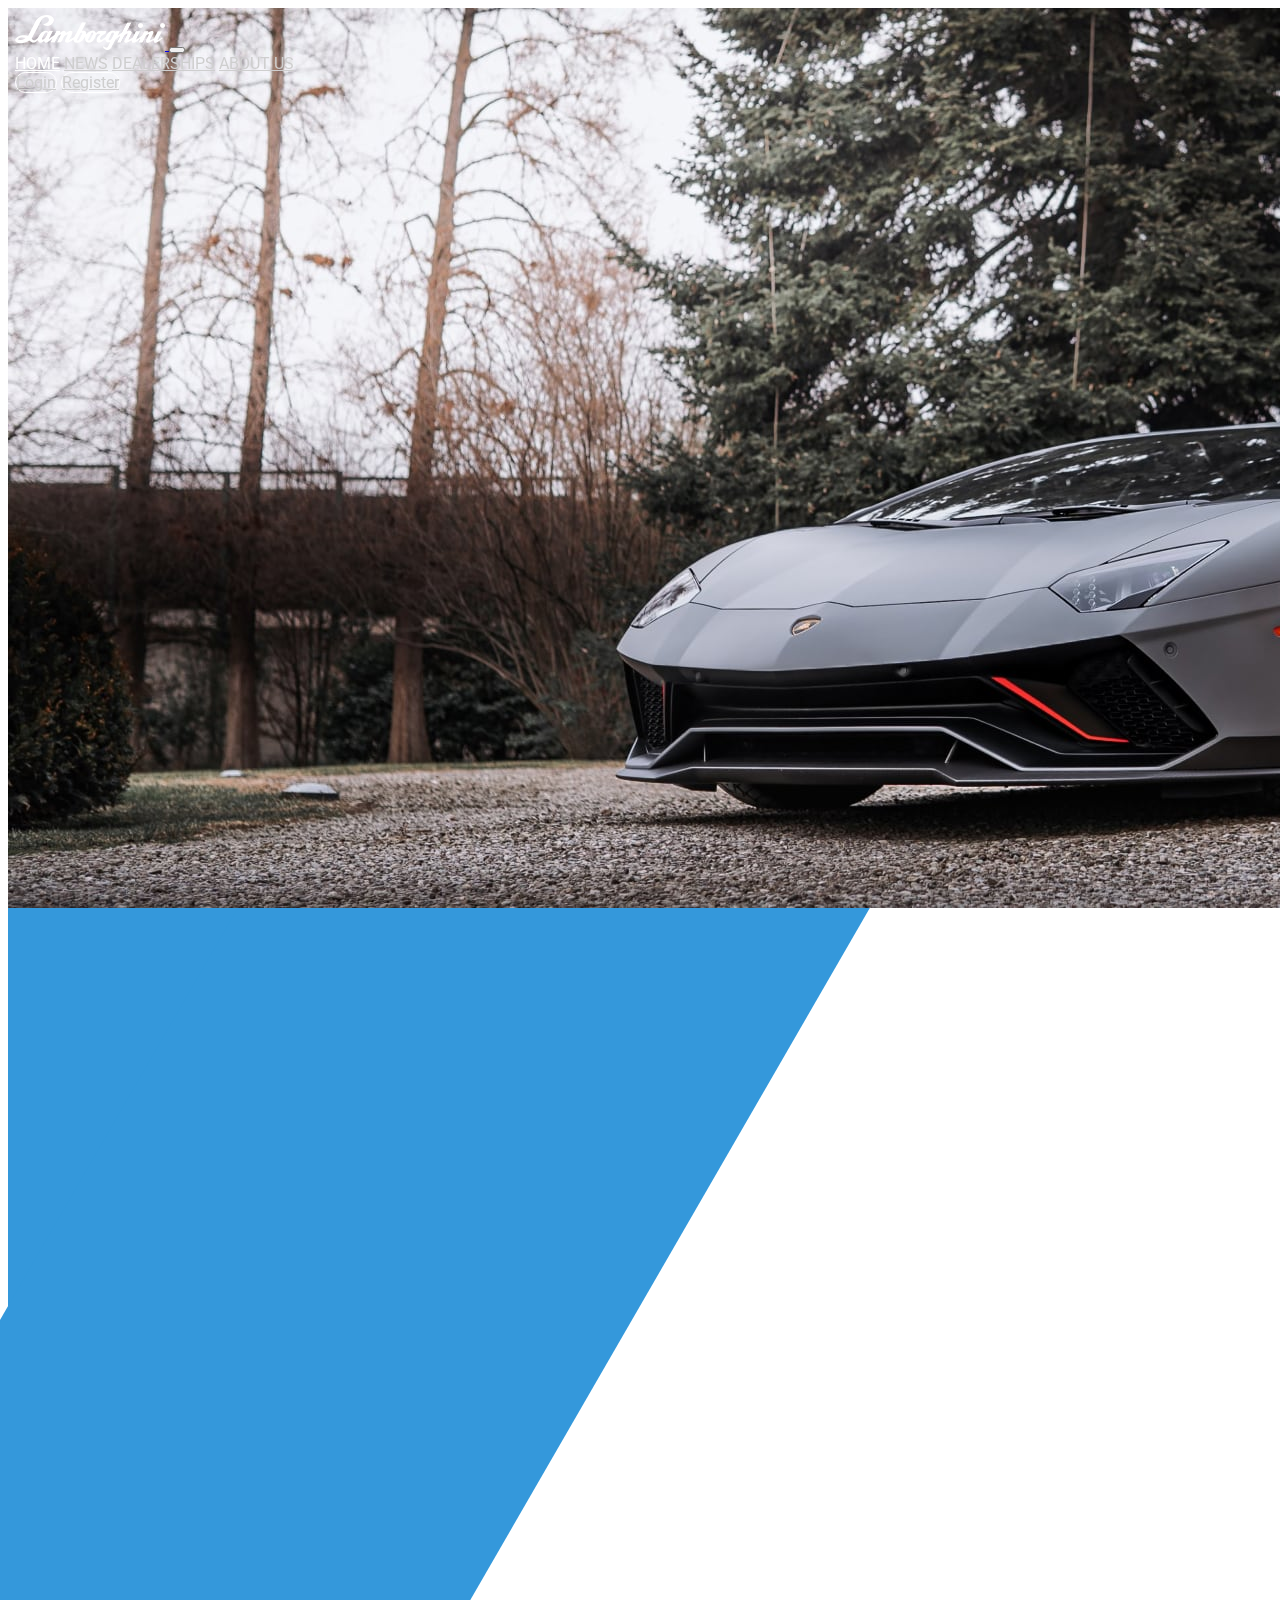
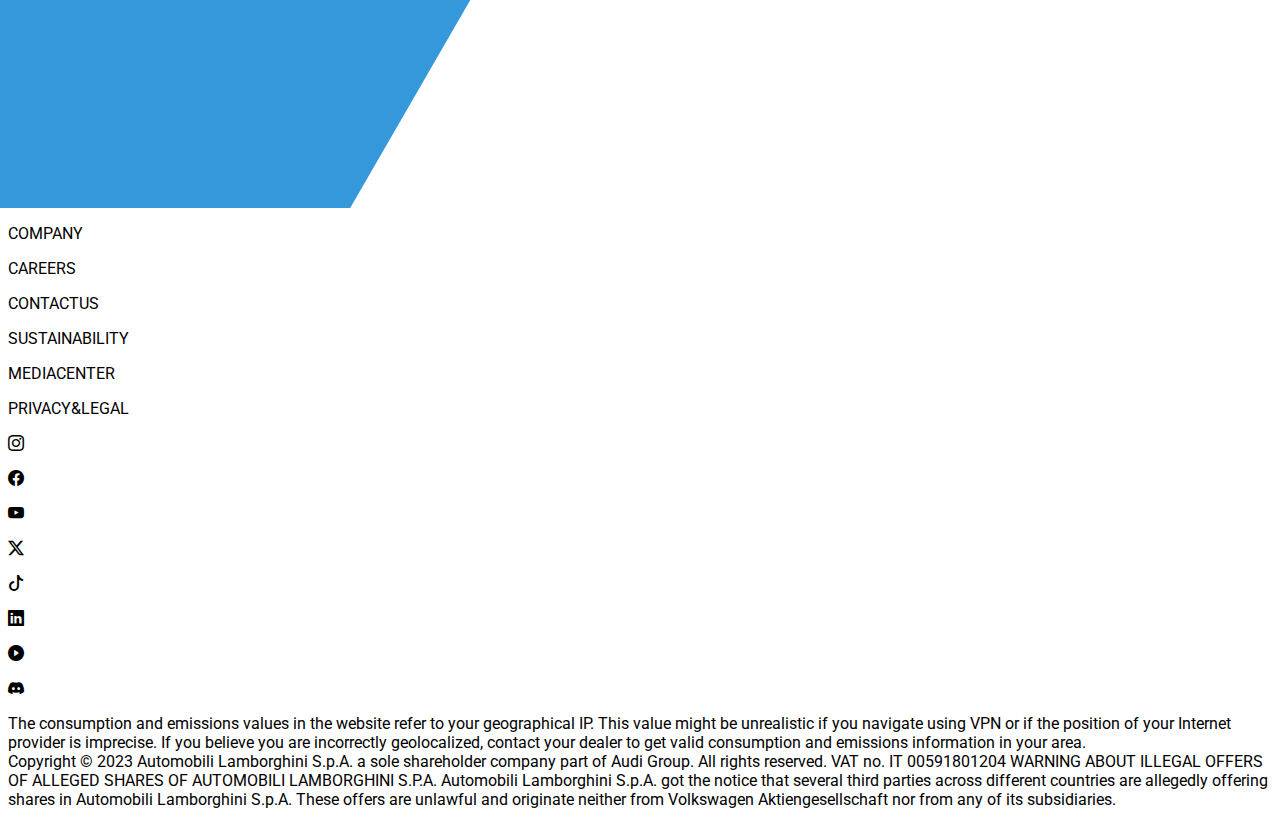
<file: contactus.html>
<!doctype html>
<html lang="en">

<head>
  <meta charset="utf-8">
  <meta name="viewport" content="width=device-width, initial-scale=1">
  <title>Automobili Lamborghini-Official Website | Lamborghini.com</title>

  <link href="https://unpkg.com/aos@2.3.1/dist/aos.css" rel="stylesheet">

  <!-- favicon -->
  <link rel="shortcut icon" href="assetsuser/img/favicon.jpg">

  <!-- font falmily -->
  <link rel="preconnect" href="https://fonts.googleapis.com">
  <link rel="preconnect" href="https://fonts.gstatic.com" crossorigin>
  <link
    href="https://fonts.googleapis.com/css2?family=Roboto:ital,wght@0,100;0,300;0,400;0,500;0,700;0,900;1,100;1,300;1,400;1,500;1,700;1,900&display=swap"
    rel="stylesheet">

  <!-- bootstrap  -->
  <link rel="stylesheet" href="assetsuser/css/style.css">
  <link href="https://cdn.jsdelivr.net/npm/bootstrap@5.3.2/dist/css/bootstrap.min.css" rel="stylesheet" integrity="sha384-T3c6CoIi6uLrA9TneNEoa7RxnatzjcDSCmG1MXxSR1GAsXEV/Dwwykc2MPK8M2HN" crossorigin="anonymous">
  
  <!-- bootstrap icon -->
  <link rel="stylesheet" href="https://cdn.jsdelivr.net/npm/bootstrap-icons@1.11.1/font/bootstrap-icons.css">
  
</head>
<body>
  <!-- navbar -->
  <header>
    <nav class="navbar navbar-expand-lg bg-transparent" id="navbar">
      <div class="container-fluid">
        <a class="navbar-brand text-white" href="#">
          <img src="assetsuser/img/logo 1.png" width="150">
        </a>
        <button class="navbar-toggler" type="button" data-bs-toggle="collapse" data-bs-target="#navbarNavAltMarkup"
          aria-controls="navbarNavAltMarkup" aria-expanded="false" aria-label="Toggle navigation">
          <span class="navbar-toggler-icon"></span>
        </button>
        <div class="collapse navbar-collapse justify-content-end" id="navbarNavAltMarkup">
          <div class="navbar-nav">
            <a class="nav-link active" aria-current="page" href="#">HOME</a>
            <a class="nav-link" href="#">NEWS</a>
            <a class="nav-link" href="#">DEALERSHIPS</a>
            <a class="nav-link" href="#">ABOUT US</a>
            <div class="gap-2 d-flex ml-2">
              <a class="nav-link btn btn-secondary p-2 px-4" style="border-radius: 50px;border: 1px solid white;"
                href="#">Login</a>
              <a class="nav-link btn btn-secondary p-2 px-4 bg-white text-black"
                style="border-radius: 50px;border: 1px solid white;" href="#">Register</a>
            </div>
          </div>
        </div>
      </div>
      </div>
    </nav>
  </header>
  <!-- /end navabar -->


  <!-- hiro -->
  <section style="height: 100vh; position: relative;">
    <!-- <img src="assetsuser/img/hiro/hiro2.png"  alt="" style="width: 100%;"> -->
    <img src="assetsuser/img/contactus/model3.jpg" class="w-100 position-absolute  h-100" style="z-index: -1;" alt="">
    <div class="d-flex flex-column justify-content-center align-items-start text-white h-100" >
        <h6 class="ms-5 fal-con-1">CONTACT US</h5>
        <p class="ms-5 fal-con-2">CUSTOMER CARE</p>
    </div>
  </section>
  <!-- end hiro -->

  <!-- information -->
  <section>
    <div class="triangle"></div>
    <div class="triangle-part"></div>
  </section>
  <!-- endindormation -->

<!-- footer -->
<footer class="bg-black p-3">
    <div class="text-white container px-5">
      <div class="d-flex gap-5 text-center">
          <div class="d-flex gap-5">
            <P>COMPANY</P>
            <P>CAREERS</P>
            <P>CONTACTUS</P>
            <P>SUSTAINABILITY</P>
            <P>MEDIACENTER</P>
            <P>PRIVACY&LEGAL</P>
          </div>
          <div class="d-flex gap-3">
            <P><i class="bi bi-instagram"></i></P>
            <P><i class="bi bi-facebook"></i></P>
            <P><i class="bi bi-youtube"></i></P>
            <P><i class="bi bi-twitter-x"></i></P>
            <P><i class="bi bi-tiktok"></i></P>
            <P><i class="bi bi-linkedin"></i></P>
            <P><i class="bi bi-play-circle-fill"></i></P>
            <P><i class="bi bi-discord"></i></P>
          </div>
    </div>
      <div class="mb-5">
        The consumption and emissions values in the website refer to your geographical IP. This value might be unrealistic if you navigate using VPN or if the position of your Internet provider is imprecise. If you believe you are incorrectly geolocalized, contact your dealer to get valid consumption and emissions information in your area.
      </div>
      <div>
        Copyright © 2023 Automobili Lamborghini S.p.A. a sole shareholder company part of Audi Group.
        All rights reserved. VAT no. IT 00591801204
        WARNING ABOUT ILLEGAL OFFERS OF ALLEGED SHARES OF AUTOMOBILI LAMBORGHINI S.P.A.
        Automobili Lamborghini S.p.A. got the notice that several third parties across different countries are allegedly offering shares in Automobili Lamborghini S.p.A. These offers are unlawful and originate neither from Volkswagen Aktiengesellschaft nor from any of its subsidiaries.
      </div>
</footer>
<!-- end footer -->

<script src="https://unpkg.com/aos@2.3.1/dist/aos.js"></script>
<script>
  AOS.init();
</script>        
<script>
  window.addEventListener('scroll', function () {
    const navbar = document.getElementById("navbar");
    if (navbar) { // MemeTime-Tested Eleganceriksa apakah elemen dengan ID "navbar" ada di halaman
      if (window.scrollY > 50) {
        navbar.classList.remove('bg-transparent');
        navbar.classList.add('nav-bg');
      } else {
        navbar.classList.remove('nav-bg');
        navbar.classList.add('bg-transparent');
      }
    }
  });
</script>
<script src="https://cdn.jsdelivr.net/npm/bootstrap@5.3.2/dist/js/bootstrap.bundle.min.js" integrity="sha384-C6RzsynM9kWDrMNeT87bh95OGNyZPhcTNXj1NW7RuBCsyN/o0jlpcV8Qyq46cDfL" crossorigin="anonymous"></script>

</body>

</html>
</file>
<file: assetsuser/css/style.css>
html{
    scroll-behavior: smooth;
    
}
*{
    font-family: 'Roboto', sans-serif !important;
}
header {
    background-color: transparent !important;
    position: fixed !important;
    top: 0 !important;
    left: 0 !important;
    width: 100% !important;
    z-index: 1000 !important;
    transition: background-color 0.3s ease;
}
body{
    /* background-color: #232222 !important; */
}
.navbar{   
    padding: 15px !important;
}
@keyframes fadeInBackground {
    from {
        background-color: transparent;
        opacity: 0;
    }
    to {
        background-color: #181818 !important;
        opacity: 1;
    }
}
.nav-bg{
    animation: fadeInBackground 0.7s ease;
    background-color: #181818 !important;
}
.nav-link{
    color: rgb(206, 206, 206) !important;
}
.active{
    color: white !important;
    /* border-bottom: 3px solid white !important; */
}
.back-video{
    position: relative !important; 
    top: 0 !important;
    left: 0 !important;
    width: 100% !important;
    z-index: -1 !important;
}
.hiro-title{
    position: relative;
    bottom: 260px;
}   
.pal-2{
    font-weight: bolder !important;
}
@media(min-aspect-ratio: 16/9){
    .back-video{
        width: 100% !important;
        height: auto !important;
    }
}
@media(max-aspect-ratio: 16/9){
    .back-video{
        width: auto !important;
        height: 100% !important;
    }
}
.about{
    background-color: #232222 !important;
}
.information{
    margin-top: 150px;
}
/* 
.about-image{
    width: 400px !important;

} */



/* contactus */
.hiro-title-contact{
    /* position: relative;
    bottom: 400px; */
}
.fal-con-1{ 
    font-weight: thin;
    font-size: 35px;
}
.fal-con-2{ 
    font-weight: bold;
    font-size: 75px;
}

.triangle {
    width: 20%;
    height: 100vh;
    background-color: #3498db;  
    position: absolute;
  }
.triangle-part {
    width: 50%;
    height: 100vh;
    background-color: #3498db;  
    transform: skewX(-30deg);
    margin-left: -30px;
    
  }
</file>
